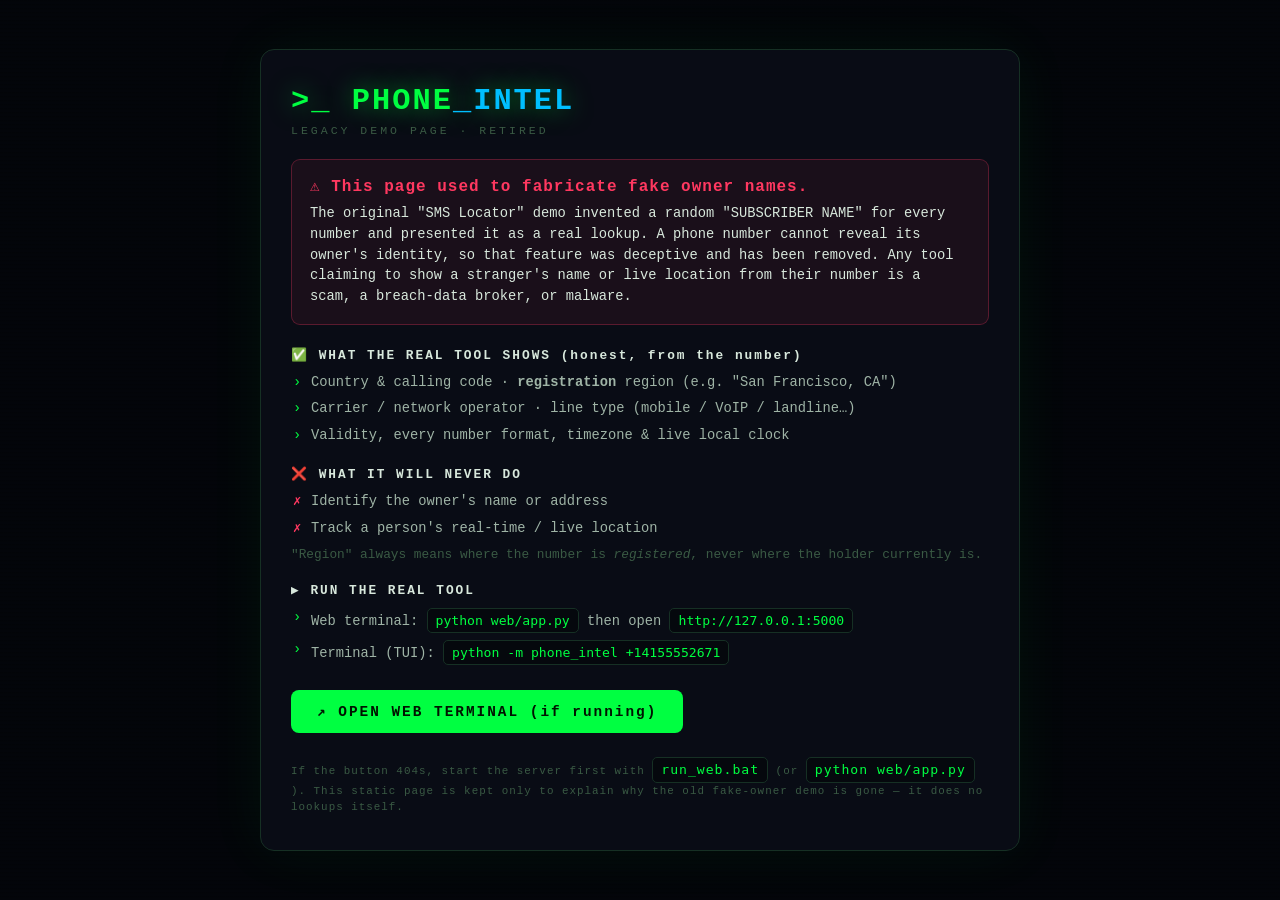
<file: index.html>
<!DOCTYPE html>
<html lang="en">
<head>
    <meta charset="UTF-8">
    <meta name="viewport" content="width=device-width, initial-scale=1.0">
    <title>PHONE_INTEL — legacy page retired</title>
    <style>
        :root { --bg:#03050a; --accent:#00ff41; --accent2:#00bfff; --danger:#ff3860;
                --warn:#ffb700; --dim:#3a5a44; --text:#9fb4a6; --text2:#d8e8dc; }
        * { margin:0; padding:0; box-sizing:border-box; }
        body { background:var(--bg); color:var(--text); min-height:100vh;
               font-family:'Consolas','SF Mono','Courier New',monospace;
               display:flex; align-items:center; justify-content:center; padding:24px;
               background-image:repeating-linear-gradient(0deg,transparent,transparent 2px,rgba(0,0,0,.18) 3px,rgba(0,0,0,.18) 4px); }
        .box { max-width:760px; width:100%; background:rgba(10,14,22,.92);
               border:1px solid #163024; border-radius:14px; padding:34px 30px;
               box-shadow:0 0 60px rgba(0,255,65,.06); }
        h1 { color:var(--accent); font-size:1.9rem; letter-spacing:2px;
             text-shadow:0 0 24px rgba(0,255,65,.5); margin-bottom:6px; }
        h1 span { color:var(--accent2); }
        .tag { color:var(--dim); font-size:.72rem; letter-spacing:3px; margin-bottom:22px; }
        .notice { background:rgba(255,56,96,.07); border:1px solid rgba(255,56,96,.28);
                  border-radius:9px; padding:16px 18px; margin-bottom:22px; }
        .notice b { color:var(--danger); letter-spacing:1px; }
        .notice p { margin-top:8px; font-size:.86rem; color:var(--text2); line-height:1.5; }
        h2 { color:var(--text2); font-size:.8rem; letter-spacing:2px; margin:20px 0 10px; }
        ul { list-style:none; }
        li { font-size:.86rem; margin:7px 0; padding-left:20px; position:relative; line-height:1.45; }
        li::before { content:'›'; position:absolute; left:2px; color:var(--accent); }
        li.no::before { content:'✗'; color:var(--danger); }
        code { background:#05080d; border:1px solid #163024; border-radius:5px;
               padding:2px 8px; color:var(--accent); font-size:.82rem; display:inline-block; }
        .cta { display:inline-block; margin-top:18px; background:var(--accent); color:#001400;
               text-decoration:none; padding:13px 26px; border-radius:8px; font-weight:700;
               letter-spacing:2px; font-size:.9rem; transition:.2s; }
        .cta:hover { background:#00e039; box-shadow:0 0 30px rgba(0,255,65,.4); }
        .foot { margin-top:24px; color:var(--dim); font-size:.68rem; letter-spacing:1px; line-height:1.5; }
    </style>
</head>
<body>
    <div class="box">
        <h1>&gt;_ PHONE<span>_INTEL</span></h1>
        <div class="tag">LEGACY DEMO PAGE · RETIRED</div>

        <div class="notice">
            <b>⚠ This page used to fabricate fake owner names.</b>
            <p>The original "SMS Locator" demo invented a random "SUBSCRIBER NAME"
            for every number and presented it as a real lookup. A phone number
            cannot reveal its owner's identity, so that feature was deceptive and
            has been removed. Any tool claiming to show a stranger's name or live
            location from their number is a scam, a breach-data broker, or malware.</p>
        </div>

        <h2>✅ WHAT THE REAL TOOL SHOWS (honest, from the number)</h2>
        <ul>
            <li>Country &amp; calling code · <b>registration</b> region (e.g. "San Francisco, CA")</li>
            <li>Carrier / network operator · line type (mobile / VoIP / landline…)</li>
            <li>Validity, every number format, timezone &amp; live local clock</li>
        </ul>

        <h2>❌ WHAT IT WILL NEVER DO</h2>
        <ul>
            <li class="no">Identify the owner's name or address</li>
            <li class="no">Track a person's real-time / live location</li>
        </ul>
        <p style="font-size:.8rem; color:var(--dim); margin-top:8px;">
            "Region" always means where the number is <i>registered</i>, never where the holder currently is.</p>

        <h2>▶ RUN THE REAL TOOL</h2>
        <ul>
            <li>Web terminal: <code>python web/app.py</code> then open <code>http://127.0.0.1:5000</code></li>
            <li>Terminal (TUI): <code>python -m phone_intel +14155552671</code></li>
        </ul>

        <a class="cta" href="http://127.0.0.1:5000">↗ OPEN WEB TERMINAL (if running)</a>

        <div class="foot">If the button 404s, start the server first with <code>run_web.bat</code>
            (or <code>python web/app.py</code>). This static page is kept only to explain why the
            old fake-owner demo is gone — it does no lookups itself.</div>
    </div>
</body>
</html>
</file>
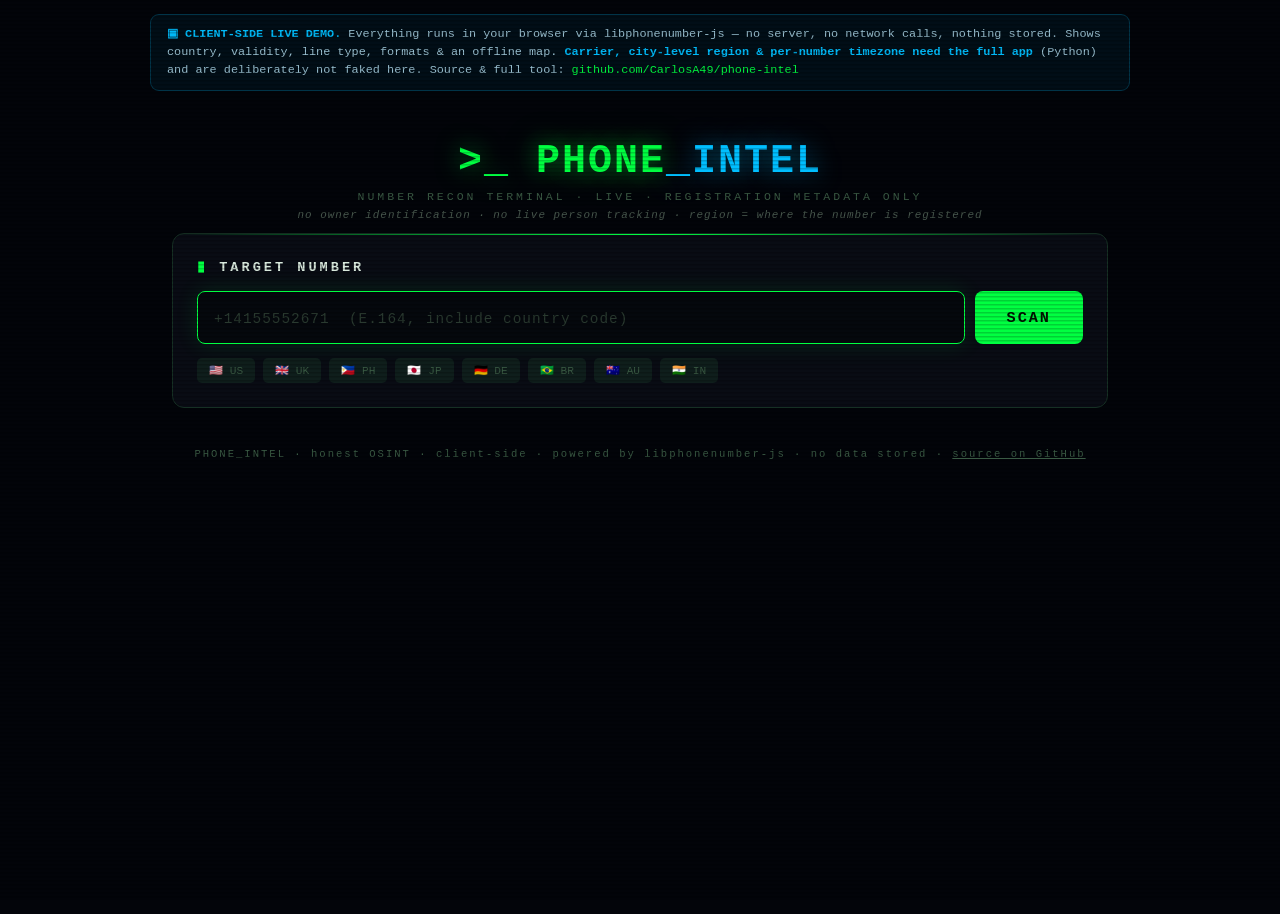
<file: docs/index.html>
<!DOCTYPE html>
<html lang="en">
<head>
    <meta charset="UTF-8">
    <meta name="viewport" content="width=device-width, initial-scale=1.0">
    <title>PHONE_INTEL :: Live Number Recon (client-side)</title>
    <meta name="description" content="Hacker-themed phone-number intelligence — country, validity, line type, formats, offline map. Runs entirely in your browser. No owner ID, no live tracking.">
    <link rel="stylesheet" href="vendor/leaflet.css" />
    <link rel="stylesheet" href="style.css" />
    <style>
        .lite-banner {
            max-width: 980px; margin: 14px auto 0; padding: 11px 16px;
            background: rgba(0,191,255,0.06); border: 1px solid rgba(0,191,255,0.22);
            border-radius: 9px; color: #9fc7d8; font-size: .74rem; line-height: 1.5;
            font-family: 'Consolas','Courier New',monospace;
        }
        .lite-banner b { color: #00bfff; }
        .lite-banner a { color: #00ff41; text-decoration: none; }
        .lite-banner a:hover { text-decoration: underline; }
        .tile .val.dim { color: #5a6f60; font-style: italic; font-size: .82rem; }
    </style>
</head>
<body>
    <canvas id="matrix"></canvas>

    <div class="scan-overlay" id="scanOverlay">
        <div class="scan-box">
            <div class="scan-title">◈ INITIATING RECON ◈</div>
            <div class="scan-progress"><div class="bar" id="scanBar"></div></div>
            <div class="scan-status" id="scanStatus">booting...</div>
        </div>
    </div>

    <div class="lite-banner">
        <b>▣ CLIENT-SIDE LIVE DEMO.</b> Everything runs in your browser via libphonenumber-js —
        no server, no network calls, nothing stored. Shows country, validity, line type, formats &amp; an offline map.
        <b>Carrier, city-level region &amp; per-number timezone need the full app</b> (Python) and are deliberately not faked here.
        Source &amp; full tool: <a href="https://github.com/CarlosA49/phone-intel" target="_blank" rel="noopener">github.com/CarlosA49/phone-intel</a>
    </div>

    <div class="container">
        <header class="header">
            <div class="logo">&gt;_ PHONE<span>_INTEL</span></div>
            <div class="subtitle">NUMBER RECON TERMINAL · LIVE · REGISTRATION METADATA ONLY</div>
            <div class="disclaimer">no owner identification · no live person tracking · region = where the number is registered</div>
        </header>

        <section class="search-card">
            <h2><span class="blink">▮</span> TARGET NUMBER</h2>
            <div class="input-row">
                <input id="phoneInput" type="text" placeholder="+14155552671  (E.164, include country code)"
                       autocomplete="off" autofocus spellcheck="false" />
                <button id="searchBtn">SCAN</button>
            </div>
            <div class="hints" id="hints"></div>
            <div class="err" id="errMsg"></div>
        </section>

        <section class="result-card" id="resultCard">
            <div class="res-header">
                <span class="num" id="resNum"></span>
                <span class="badge" id="resBadge">—</span>
            </div>
            <div class="res-body">
                <div class="grid" id="infoGrid"></div>
            </div>
            <div class="risk-bar" id="riskBar"></div>
            <div class="map-wrap" id="mapWrap">
                <div class="map-title">▣ REGISTRATION COUNTRY MAP <span class="map-note">— country centroid, NOT a person</span></div>
                <div id="map"></div>
            </div>
            <div class="actions">
                <button id="copyBtn" class="ghost">⧉ COPY JSON</button>
                <button id="dlBtn" class="ghost">⤓ EXPORT JSON</button>
                <a id="telLink" class="ghost" href="#">☎ tel: LINK</a>
            </div>
        </section>

        <footer class="footer">PHONE_INTEL · honest OSINT · client-side · powered by libphonenumber-js · no data stored ·
            <a href="https://github.com/CarlosA49/phone-intel" style="color:#3a5a44">source on GitHub</a></footer>
    </div>

    <script src="vendor/leaflet.js"></script>
    <script src="vendor/libphonenumber-max.js"></script>
    <script src="countries.js"></script>
    <script src="app.js"></script>
</body>
</html>
</file>
<file: docs/vendor/leaflet.css>
/* required styles */

.leaflet-pane,
.leaflet-tile,
.leaflet-marker-icon,
.leaflet-marker-shadow,
.leaflet-tile-container,
.leaflet-pane > svg,
.leaflet-pane > canvas,
.leaflet-zoom-box,
.leaflet-image-layer,
.leaflet-layer {
	position: absolute;
	left: 0;
	top: 0;
	}
.leaflet-container {
	overflow: hidden;
	}
.leaflet-tile,
.leaflet-marker-icon,
.leaflet-marker-shadow {
	-webkit-user-select: none;
	   -moz-user-select: none;
	        user-select: none;
	  -webkit-user-drag: none;
	}
/* Prevents IE11 from highlighting tiles in blue */
.leaflet-tile::selection {
	background: transparent;
}
/* Safari renders non-retina tile on retina better with this, but Chrome is worse */
.leaflet-safari .leaflet-tile {
	image-rendering: -webkit-optimize-contrast;
	}
/* hack that prevents hw layers "stretching" when loading new tiles */
.leaflet-safari .leaflet-tile-container {
	width: 1600px;
	height: 1600px;
	-webkit-transform-origin: 0 0;
	}
.leaflet-marker-icon,
.leaflet-marker-shadow {
	display: block;
	}
/* .leaflet-container svg: reset svg max-width decleration shipped in Joomla! (joomla.org) 3.x */
/* .leaflet-container img: map is broken in FF if you have max-width: 100% on tiles */
.leaflet-container .leaflet-overlay-pane svg {
	max-width: none !important;
	max-height: none !important;
	}
.leaflet-container .leaflet-marker-pane img,
.leaflet-container .leaflet-shadow-pane img,
.leaflet-container .leaflet-tile-pane img,
.leaflet-container img.leaflet-image-layer,
.leaflet-container .leaflet-tile {
	max-width: none !important;
	max-height: none !important;
	width: auto;
	padding: 0;
	}

.leaflet-container img.leaflet-tile {
	/* See: https://bugs.chromium.org/p/chromium/issues/detail?id=600120 */
	mix-blend-mode: plus-lighter;
}

.leaflet-container.leaflet-touch-zoom {
	-ms-touch-action: pan-x pan-y;
	touch-action: pan-x pan-y;
	}
.leaflet-container.leaflet-touch-drag {
	-ms-touch-action: pinch-zoom;
	/* Fallback for FF which doesn't support pinch-zoom */
	touch-action: none;
	touch-action: pinch-zoom;
}
.leaflet-container.leaflet-touch-drag.leaflet-touch-zoom {
	-ms-touch-action: none;
	touch-action: none;
}
.leaflet-container {
	-webkit-tap-highlight-color: transparent;
}
.leaflet-container a {
	-webkit-tap-highlight-color: rgba(51, 181, 229, 0.4);
}
.leaflet-tile {
	filter: inherit;
	visibility: hidden;
	}
.leaflet-tile-loaded {
	visibility: inherit;
	}
.leaflet-zoom-box {
	width: 0;
	height: 0;
	-moz-box-sizing: border-box;
	     box-sizing: border-box;
	z-index: 800;
	}
/* workaround for https://bugzilla.mozilla.org/show_bug.cgi?id=888319 */
.leaflet-overlay-pane svg {
	-moz-user-select: none;
	}

.leaflet-pane         { z-index: 400; }

.leaflet-tile-pane    { z-index: 200; }
.leaflet-overlay-pane { z-index: 400; }
.leaflet-shadow-pane  { z-index: 500; }
.leaflet-marker-pane  { z-index: 600; }
.leaflet-tooltip-pane   { z-index: 650; }
.leaflet-popup-pane   { z-index: 700; }

.leaflet-map-pane canvas { z-index: 100; }
.leaflet-map-pane svg    { z-index: 200; }

.leaflet-vml-shape {
	width: 1px;
	height: 1px;
	}
.lvml {
	behavior: url(#default#VML);
	display: inline-block;
	position: absolute;
	}


/* control positioning */

.leaflet-control {
	position: relative;
	z-index: 800;
	pointer-events: visiblePainted; /* IE 9-10 doesn't have auto */
	pointer-events: auto;
	}
.leaflet-top,
.leaflet-bottom {
	position: absolute;
	z-index: 1000;
	pointer-events: none;
	}
.leaflet-top {
	top: 0;
	}
.leaflet-right {
	right: 0;
	}
.leaflet-bottom {
	bottom: 0;
	}
.leaflet-left {
	left: 0;
	}
.leaflet-control {
	float: left;
	clear: both;
	}
.leaflet-right .leaflet-control {
	float: right;
	}
.leaflet-top .leaflet-control {
	margin-top: 10px;
	}
.leaflet-bottom .leaflet-control {
	margin-bottom: 10px;
	}
.leaflet-left .leaflet-control {
	margin-left: 10px;
	}
.leaflet-right .leaflet-control {
	margin-right: 10px;
	}


/* zoom and fade animations */

.leaflet-fade-anim .leaflet-popup {
	opacity: 0;
	-webkit-transition: opacity 0.2s linear;
	   -moz-transition: opacity 0.2s linear;
	        transition: opacity 0.2s linear;
	}
.leaflet-fade-anim .leaflet-map-pane .leaflet-popup {
	opacity: 1;
	}
.leaflet-zoom-animated {
	-webkit-transform-origin: 0 0;
	    -ms-transform-origin: 0 0;
	        transform-origin: 0 0;
	}
svg.leaflet-zoom-animated {
	will-change: transform;
}

.leaflet-zoom-anim .leaflet-zoom-animated {
	-webkit-transition: -webkit-transform 0.25s cubic-bezier(0,0,0.25,1);
	   -moz-transition:    -moz-transform 0.25s cubic-bezier(0,0,0.25,1);
	        transition:         transform 0.25s cubic-bezier(0,0,0.25,1);
	}
.leaflet-zoom-anim .leaflet-tile,
.leaflet-pan-anim .leaflet-tile {
	-webkit-transition: none;
	   -moz-transition: none;
	        transition: none;
	}

.leaflet-zoom-anim .leaflet-zoom-hide {
	visibility: hidden;
	}


/* cursors */

.leaflet-interactive {
	cursor: pointer;
	}
.leaflet-grab {
	cursor: -webkit-grab;
	cursor:    -moz-grab;
	cursor:         grab;
	}
.leaflet-crosshair,
.leaflet-crosshair .leaflet-interactive {
	cursor: crosshair;
	}
.leaflet-popup-pane,
.leaflet-control {
	cursor: auto;
	}
.leaflet-dragging .leaflet-grab,
.leaflet-dragging .leaflet-grab .leaflet-interactive,
.leaflet-dragging .leaflet-marker-draggable {
	cursor: move;
	cursor: -webkit-grabbing;
	cursor:    -moz-grabbing;
	cursor:         grabbing;
	}

/* marker & overlays interactivity */
.leaflet-marker-icon,
.leaflet-marker-shadow,
.leaflet-image-layer,
.leaflet-pane > svg path,
.leaflet-tile-container {
	pointer-events: none;
	}

.leaflet-marker-icon.leaflet-interactive,
.leaflet-image-layer.leaflet-interactive,
.leaflet-pane > svg path.leaflet-interactive,
svg.leaflet-image-layer.leaflet-interactive path {
	pointer-events: visiblePainted; /* IE 9-10 doesn't have auto */
	pointer-events: auto;
	}

/* visual tweaks */

.leaflet-container {
	background: #ddd;
	outline-offset: 1px;
	}
.leaflet-container a {
	color: #0078A8;
	}
.leaflet-zoom-box {
	border: 2px dotted #38f;
	background: rgba(255,255,255,0.5);
	}


/* general typography */
.leaflet-container {
	font-family: "Helvetica Neue", Arial, Helvetica, sans-serif;
	font-size: 12px;
	font-size: 0.75rem;
	line-height: 1.5;
	}


/* general toolbar styles */

.leaflet-bar {
	box-shadow: 0 1px 5px rgba(0,0,0,0.65);
	border-radius: 4px;
	}
.leaflet-bar a {
	background-color: #fff;
	border-bottom: 1px solid #ccc;
	width: 26px;
	height: 26px;
	line-height: 26px;
	display: block;
	text-align: center;
	text-decoration: none;
	color: black;
	}
.leaflet-bar a,
.leaflet-control-layers-toggle {
	background-position: 50% 50%;
	background-repeat: no-repeat;
	display: block;
	}
.leaflet-bar a:hover,
.leaflet-bar a:focus {
	background-color: #f4f4f4;
	}
.leaflet-bar a:first-child {
	border-top-left-radius: 4px;
	border-top-right-radius: 4px;
	}
.leaflet-bar a:last-child {
	border-bottom-left-radius: 4px;
	border-bottom-right-radius: 4px;
	border-bottom: none;
	}
.leaflet-bar a.leaflet-disabled {
	cursor: default;
	background-color: #f4f4f4;
	color: #bbb;
	}

.leaflet-touch .leaflet-bar a {
	width: 30px;
	height: 30px;
	line-height: 30px;
	}
.leaflet-touch .leaflet-bar a:first-child {
	border-top-left-radius: 2px;
	border-top-right-radius: 2px;
	}
.leaflet-touch .leaflet-bar a:last-child {
	border-bottom-left-radius: 2px;
	border-bottom-right-radius: 2px;
	}

/* zoom control */

.leaflet-control-zoom-in,
.leaflet-control-zoom-out {
	font: bold 18px 'Lucida Console', Monaco, monospace;
	text-indent: 1px;
	}

.leaflet-touch .leaflet-control-zoom-in, .leaflet-touch .leaflet-control-zoom-out  {
	font-size: 22px;
	}


/* layers control */

.leaflet-control-layers {
	box-shadow: 0 1px 5px rgba(0,0,0,0.4);
	background: #fff;
	border-radius: 5px;
	}
.leaflet-control-layers-toggle {
	background-image: url(images/layers.png);
	width: 36px;
	height: 36px;
	}
.leaflet-retina .leaflet-control-layers-toggle {
	background-image: url(images/layers-2x.png);
	background-size: 26px 26px;
	}
.leaflet-touch .leaflet-control-layers-toggle {
	width: 44px;
	height: 44px;
	}
.leaflet-control-layers .leaflet-control-layers-list,
.leaflet-control-layers-expanded .leaflet-control-layers-toggle {
	display: none;
	}
.leaflet-control-layers-expanded .leaflet-control-layers-list {
	display: block;
	position: relative;
	}
.leaflet-control-layers-expanded {
	padding: 6px 10px 6px 6px;
	color: #333;
	background: #fff;
	}
.leaflet-control-layers-scrollbar {
	overflow-y: scroll;
	overflow-x: hidden;
	padding-right: 5px;
	}
.leaflet-control-layers-selector {
	margin-top: 2px;
	position: relative;
	top: 1px;
	}
.leaflet-control-layers label {
	display: block;
	font-size: 13px;
	font-size: 1.08333em;
	}
.leaflet-control-layers-separator {
	height: 0;
	border-top: 1px solid #ddd;
	margin: 5px -10px 5px -6px;
	}

/* Default icon URLs */
.leaflet-default-icon-path { /* used only in path-guessing heuristic, see L.Icon.Default */
	background-image: url(images/marker-icon.png);
	}


/* attribution and scale controls */

.leaflet-container .leaflet-control-attribution {
	background: #fff;
	background: rgba(255, 255, 255, 0.8);
	margin: 0;
	}
.leaflet-control-attribution,
.leaflet-control-scale-line {
	padding: 0 5px;
	color: #333;
	line-height: 1.4;
	}
.leaflet-control-attribution a {
	text-decoration: none;
	}
.leaflet-control-attribution a:hover,
.leaflet-control-attribution a:focus {
	text-decoration: underline;
	}
.leaflet-attribution-flag {
	display: inline !important;
	vertical-align: baseline !important;
	width: 1em;
	height: 0.6669em;
	}
.leaflet-left .leaflet-control-scale {
	margin-left: 5px;
	}
.leaflet-bottom .leaflet-control-scale {
	margin-bottom: 5px;
	}
.leaflet-control-scale-line {
	border: 2px solid #777;
	border-top: none;
	line-height: 1.1;
	padding: 2px 5px 1px;
	white-space: nowrap;
	-moz-box-sizing: border-box;
	     box-sizing: border-box;
	background: rgba(255, 255, 255, 0.8);
	text-shadow: 1px 1px #fff;
	}
.leaflet-control-scale-line:not(:first-child) {
	border-top: 2px solid #777;
	border-bottom: none;
	margin-top: -2px;
	}
.leaflet-control-scale-line:not(:first-child):not(:last-child) {
	border-bottom: 2px solid #777;
	}

.leaflet-touch .leaflet-control-attribution,
.leaflet-touch .leaflet-control-layers,
.leaflet-touch .leaflet-bar {
	box-shadow: none;
	}
.leaflet-touch .leaflet-control-layers,
.leaflet-touch .leaflet-bar {
	border: 2px solid rgba(0,0,0,0.2);
	background-clip: padding-box;
	}


/* popup */

.leaflet-popup {
	position: absolute;
	text-align: center;
	margin-bottom: 20px;
	}
.leaflet-popup-content-wrapper {
	padding: 1px;
	text-align: left;
	border-radius: 12px;
	}
.leaflet-popup-content {
	margin: 13px 24px 13px 20px;
	line-height: 1.3;
	font-size: 13px;
	font-size: 1.08333em;
	min-height: 1px;
	}
.leaflet-popup-content p {
	margin: 17px 0;
	margin: 1.3em 0;
	}
.leaflet-popup-tip-container {
	width: 40px;
	height: 20px;
	position: absolute;
	left: 50%;
	margin-top: -1px;
	margin-left: -20px;
	overflow: hidden;
	pointer-events: none;
	}
.leaflet-popup-tip {
	width: 17px;
	height: 17px;
	padding: 1px;

	margin: -10px auto 0;
	pointer-events: auto;

	-webkit-transform: rotate(45deg);
	   -moz-transform: rotate(45deg);
	    -ms-transform: rotate(45deg);
	        transform: rotate(45deg);
	}
.leaflet-popup-content-wrapper,
.leaflet-popup-tip {
	background: white;
	color: #333;
	box-shadow: 0 3px 14px rgba(0,0,0,0.4);
	}
.leaflet-container a.leaflet-popup-close-button {
	position: absolute;
	top: 0;
	right: 0;
	border: none;
	text-align: center;
	width: 24px;
	height: 24px;
	font: 16px/24px Tahoma, Verdana, sans-serif;
	color: #757575;
	text-decoration: none;
	background: transparent;
	}
.leaflet-container a.leaflet-popup-close-button:hover,
.leaflet-container a.leaflet-popup-close-button:focus {
	color: #585858;
	}
.leaflet-popup-scrolled {
	overflow: auto;
	}

.leaflet-oldie .leaflet-popup-content-wrapper {
	-ms-zoom: 1;
	}
.leaflet-oldie .leaflet-popup-tip {
	width: 24px;
	margin: 0 auto;

	-ms-filter: "progid:DXImageTransform.Microsoft.Matrix(M11=0.70710678, M12=0.70710678, M21=-0.70710678, M22=0.70710678)";
	filter: progid:DXImageTransform.Microsoft.Matrix(M11=0.70710678, M12=0.70710678, M21=-0.70710678, M22=0.70710678);
	}

.leaflet-oldie .leaflet-control-zoom,
.leaflet-oldie .leaflet-control-layers,
.leaflet-oldie .leaflet-popup-content-wrapper,
.leaflet-oldie .leaflet-popup-tip {
	border: 1px solid #999;
	}


/* div icon */

.leaflet-div-icon {
	background: #fff;
	border: 1px solid #666;
	}


/* Tooltip */
/* Base styles for the element that has a tooltip */
.leaflet-tooltip {
	position: absolute;
	padding: 6px;
	background-color: #fff;
	border: 1px solid #fff;
	border-radius: 3px;
	color: #222;
	white-space: nowrap;
	-webkit-user-select: none;
	-moz-user-select: none;
	-ms-user-select: none;
	user-select: none;
	pointer-events: none;
	box-shadow: 0 1px 3px rgba(0,0,0,0.4);
	}
.leaflet-tooltip.leaflet-interactive {
	cursor: pointer;
	pointer-events: auto;
	}
.leaflet-tooltip-top:before,
.leaflet-tooltip-bottom:before,
.leaflet-tooltip-left:before,
.leaflet-tooltip-right:before {
	position: absolute;
	pointer-events: none;
	border: 6px solid transparent;
	background: transparent;
	content: "";
	}

/* Directions */

.leaflet-tooltip-bottom {
	margin-top: 6px;
}
.leaflet-tooltip-top {
	margin-top: -6px;
}
.leaflet-tooltip-bottom:before,
.leaflet-tooltip-top:before {
	left: 50%;
	margin-left: -6px;
	}
.leaflet-tooltip-top:before {
	bottom: 0;
	margin-bottom: -12px;
	border-top-color: #fff;
	}
.leaflet-tooltip-bottom:before {
	top: 0;
	margin-top: -12px;
	margin-left: -6px;
	border-bottom-color: #fff;
	}
.leaflet-tooltip-left {
	margin-left: -6px;
}
.leaflet-tooltip-right {
	margin-left: 6px;
}
.leaflet-tooltip-left:before,
.leaflet-tooltip-right:before {
	top: 50%;
	margin-top: -6px;
	}
.leaflet-tooltip-left:before {
	right: 0;
	margin-right: -12px;
	border-left-color: #fff;
	}
.leaflet-tooltip-right:before {
	left: 0;
	margin-left: -12px;
	border-right-color: #fff;
	}

/* Printing */

@media print {
	/* Prevent printers from removing background-images of controls. */
	.leaflet-control {
		-webkit-print-color-adjust: exact;
		print-color-adjust: exact;
		}
	}
</file>
<file: docs/style.css>
:root {
    --bg: #03050a;
    --card: #0a0e16;
    --card2: #0e131d;
    --border: #163024;
    --accent: #00ff41;
    --accent2: #00bfff;
    --danger: #ff3860;
    --warn: #ffb700;
    --text: #9fb4a6;
    --text2: #d8e8dc;
    --dim: #3a5a44;
}
* { margin: 0; padding: 0; box-sizing: border-box; }
html, body { height: 100%; }
body {
    background: var(--bg);
    color: var(--text);
    font-family: 'Consolas', 'SF Mono', 'Courier New', monospace;
    min-height: 100vh;
    overflow-x: hidden;
}
#matrix { position: fixed; inset: 0; z-index: 0; opacity: 0.35; }
body::after {
    content: ''; position: fixed; inset: 0; pointer-events: none; z-index: 9999;
    background: repeating-linear-gradient(0deg, transparent, transparent 2px, rgba(0,0,0,0.18) 3px, rgba(0,0,0,0.18) 4px);
}
.container { max-width: 980px; margin: 0 auto; padding: 22px; position: relative; z-index: 2; }

.header { text-align: center; padding: 26px 0 12px; }
.logo {
    font-size: 2.5rem; color: var(--accent); letter-spacing: 2px; font-weight: 700;
    text-shadow: 0 0 24px rgba(0,255,65,0.55), 0 0 60px rgba(0,255,65,0.2);
}
.logo span { color: var(--accent2); text-shadow: 0 0 24px rgba(0,191,255,0.5); }
.subtitle { font-size: 0.72rem; color: var(--dim); letter-spacing: 3px; margin-top: 6px; }
.disclaimer { font-size: 0.68rem; color: #4a5a50; letter-spacing: 1px; margin-top: 6px; font-style: italic; }

.search-card, .result-card {
    background: rgba(10,14,22,0.92); border: 1px solid var(--border);
    border-radius: 12px; margin-bottom: 18px; backdrop-filter: blur(2px);
}
.search-card { padding: 24px; position: relative; overflow: hidden; }
.search-card::before {
    content: ''; position: absolute; top: 0; left: 0; right: 0; height: 1px;
    background: linear-gradient(90deg, transparent, var(--accent), transparent);
    animation: scanBar 3s ease-in-out infinite;
}
@keyframes scanBar { 0%,100% { opacity: .25 } 50% { opacity: 1 } }
.search-card h2 { color: var(--text2); font-size: .85rem; letter-spacing: 3px; margin-bottom: 16px; }
.blink { color: var(--accent); animation: blink 1s steps(2) infinite; }
@keyframes blink { 50% { opacity: 0 } }

.input-row { display: flex; gap: 10px; flex-wrap: wrap; }
.input-row input {
    flex: 1; min-width: 230px; background: #05080d; border: 1px solid var(--border);
    border-radius: 8px; padding: 14px 16px; color: var(--accent); font-family: inherit;
    font-size: 1.25rem; letter-spacing: 1px; outline: none; transition: .2s;
}
.input-row input:focus { border-color: var(--accent); box-shadow: 0 0 22px rgba(0,255,65,0.12); }
.input-row input::placeholder { color: #2a3a30; font-size: .9rem; }
.input-row button {
    background: var(--accent); color: #001400; border: none; border-radius: 8px;
    padding: 14px 32px; font-family: inherit; font-size: .95rem; font-weight: 700;
    cursor: pointer; letter-spacing: 2px; transition: .2s;
}
.input-row button:hover { background: #00e039; box-shadow: 0 0 30px rgba(0,255,65,0.4); }
.input-row button:active { transform: scale(.96); }
.input-row button:disabled { opacity: .5; pointer-events: none; }

.hints { display: flex; gap: 8px; flex-wrap: wrap; margin-top: 14px; }
.hint {
    font-size: .7rem; color: var(--dim); background: rgba(22,48,36,0.5);
    padding: 5px 11px; border-radius: 5px; cursor: pointer; border: 1px solid transparent; transition: .15s;
}
.hint:hover { border-color: var(--accent2); color: var(--accent2); }
.livetoggle { display: inline-flex; align-items: center; gap: 7px; margin-top: 14px; font-size: .7rem; color: var(--dim); cursor: pointer; }
.err {
    background: rgba(255,56,96,.08); border: 1px solid rgba(255,56,96,.25); color: var(--danger);
    padding: 11px 16px; border-radius: 7px; margin-top: 14px; display: none; font-size: .82rem;
}
.err.show { display: block; }

.scan-overlay {
    position: fixed; inset: 0; background: rgba(3,5,10,.93); z-index: 9998;
    display: none; flex-direction: column; align-items: center; justify-content: center;
}
.scan-overlay.active { display: flex; }
.scan-title { font-size: 1.3rem; color: var(--accent); letter-spacing: 3px; animation: blink 1s infinite; }
.scan-progress { margin-top: 18px; width: 320px; height: 4px; background: #102018; border-radius: 2px; overflow: hidden; }
.scan-progress .bar { height: 100%; width: 0; background: var(--accent); box-shadow: 0 0 14px var(--accent); transition: width .25s; }
.scan-status { margin-top: 12px; font-size: .76rem; color: var(--dim); letter-spacing: 1px; min-height: 1em; }

.result-card { display: none; overflow: hidden; animation: slideUp .35s ease; }
.result-card.active { display: block; }
@keyframes slideUp { from { opacity: 0; transform: translateY(22px) } to { opacity: 1; transform: none } }
.res-header {
    background: linear-gradient(135deg, #0a1016, #0e1622); padding: 18px 22px;
    border-bottom: 1px solid var(--border); display: flex; align-items: center;
    justify-content: space-between; flex-wrap: wrap; gap: 10px;
}
.res-header .num { font-size: 1.4rem; color: var(--accent); letter-spacing: 1px; }
.badge { padding: 5px 15px; border-radius: 16px; font-size: .68rem; font-weight: 700; letter-spacing: 2px; }
.badge.ok { background: rgba(0,255,65,.12); color: var(--accent); border: 1px solid rgba(0,255,65,.3); }
.badge.warn { background: rgba(255,183,0,.12); color: var(--warn); border: 1px solid rgba(255,183,0,.3); }
.badge.bad { background: rgba(255,56,96,.12); color: var(--danger); border: 1px solid rgba(255,56,96,.3); }

.res-body { padding: 20px 22px; }
.grid { display: grid; grid-template-columns: repeat(auto-fill, minmax(240px,1fr)); gap: 12px; }
.tile { background: var(--card2); border: 1px solid var(--border); border-radius: 9px; padding: 14px 16px; transition: .15s; }
.tile:hover { border-color: rgba(0,191,255,.3); }
.tile .lbl { font-size: .62rem; letter-spacing: 2px; color: var(--dim); margin-bottom: 6px; }
.tile .val { font-size: .98rem; color: var(--text2); word-break: break-word; }
.tile .val.mono { color: var(--accent2); }
.tile .val.green { color: var(--accent); }
.tile .val.bad { color: var(--danger); }
.tile .clock-tz { opacity: .45; font-size: .8em; }
.tile .flag { font-size: 1.8rem; vertical-align: middle; margin-right: 6px; }
.tile .clock { color: var(--warn); font-variant-numeric: tabular-nums; }

.risk-bar { padding: 0 22px 6px; }
.risk-chip { display: inline-flex; align-items: center; gap: 8px; padding: 8px 14px; border-radius: 8px; font-size: .78rem; letter-spacing: 1px; }
.risk-LOW { background: rgba(0,255,65,.1); color: var(--accent); border: 1px solid rgba(0,255,65,.25); }
.risk-MEDIUM { background: rgba(255,183,0,.1); color: var(--warn); border: 1px solid rgba(255,183,0,.25); }
.risk-HIGH { background: rgba(255,56,96,.1); color: var(--danger); border: 1px solid rgba(255,56,96,.25); }
.risk-UNKNOWN { background: rgba(58,90,68,.15); color: var(--dim); border: 1px solid var(--border); }
.risk-reasons { margin: 8px 0 0 4px; font-size: .72rem; color: #6a8a74; }
.risk-reasons li { list-style: none; margin: 3px 0; }
.risk-reasons li::before { content: '› '; color: var(--dim); }

.map-wrap { padding: 4px 22px 18px; }
.map-title { font-size: .68rem; letter-spacing: 2px; color: var(--dim); margin-bottom: 9px; }
.map-note { color: #4a5a50; font-style: italic; letter-spacing: 0; }
#map { height: 280px; border-radius: 9px; border: 1px solid var(--border); background: #060a10; }

.actions { display: flex; gap: 10px; flex-wrap: wrap; padding: 0 22px 20px; }
.ghost {
    background: transparent; border: 1px solid var(--border); color: var(--text);
    border-radius: 7px; padding: 9px 16px; font-family: inherit; font-size: .74rem;
    letter-spacing: 1px; cursor: pointer; text-decoration: none; transition: .15s;
}
.ghost:hover { border-color: var(--accent); color: var(--accent); }
.footer { text-align: center; padding: 22px; color: var(--dim); font-size: .66rem; letter-spacing: 2px; }

@media (max-width: 600px) {
    .logo { font-size: 1.7rem; }
    .input-row input { font-size: 1rem; }
    #map { height: 200px; }
}
</file>
